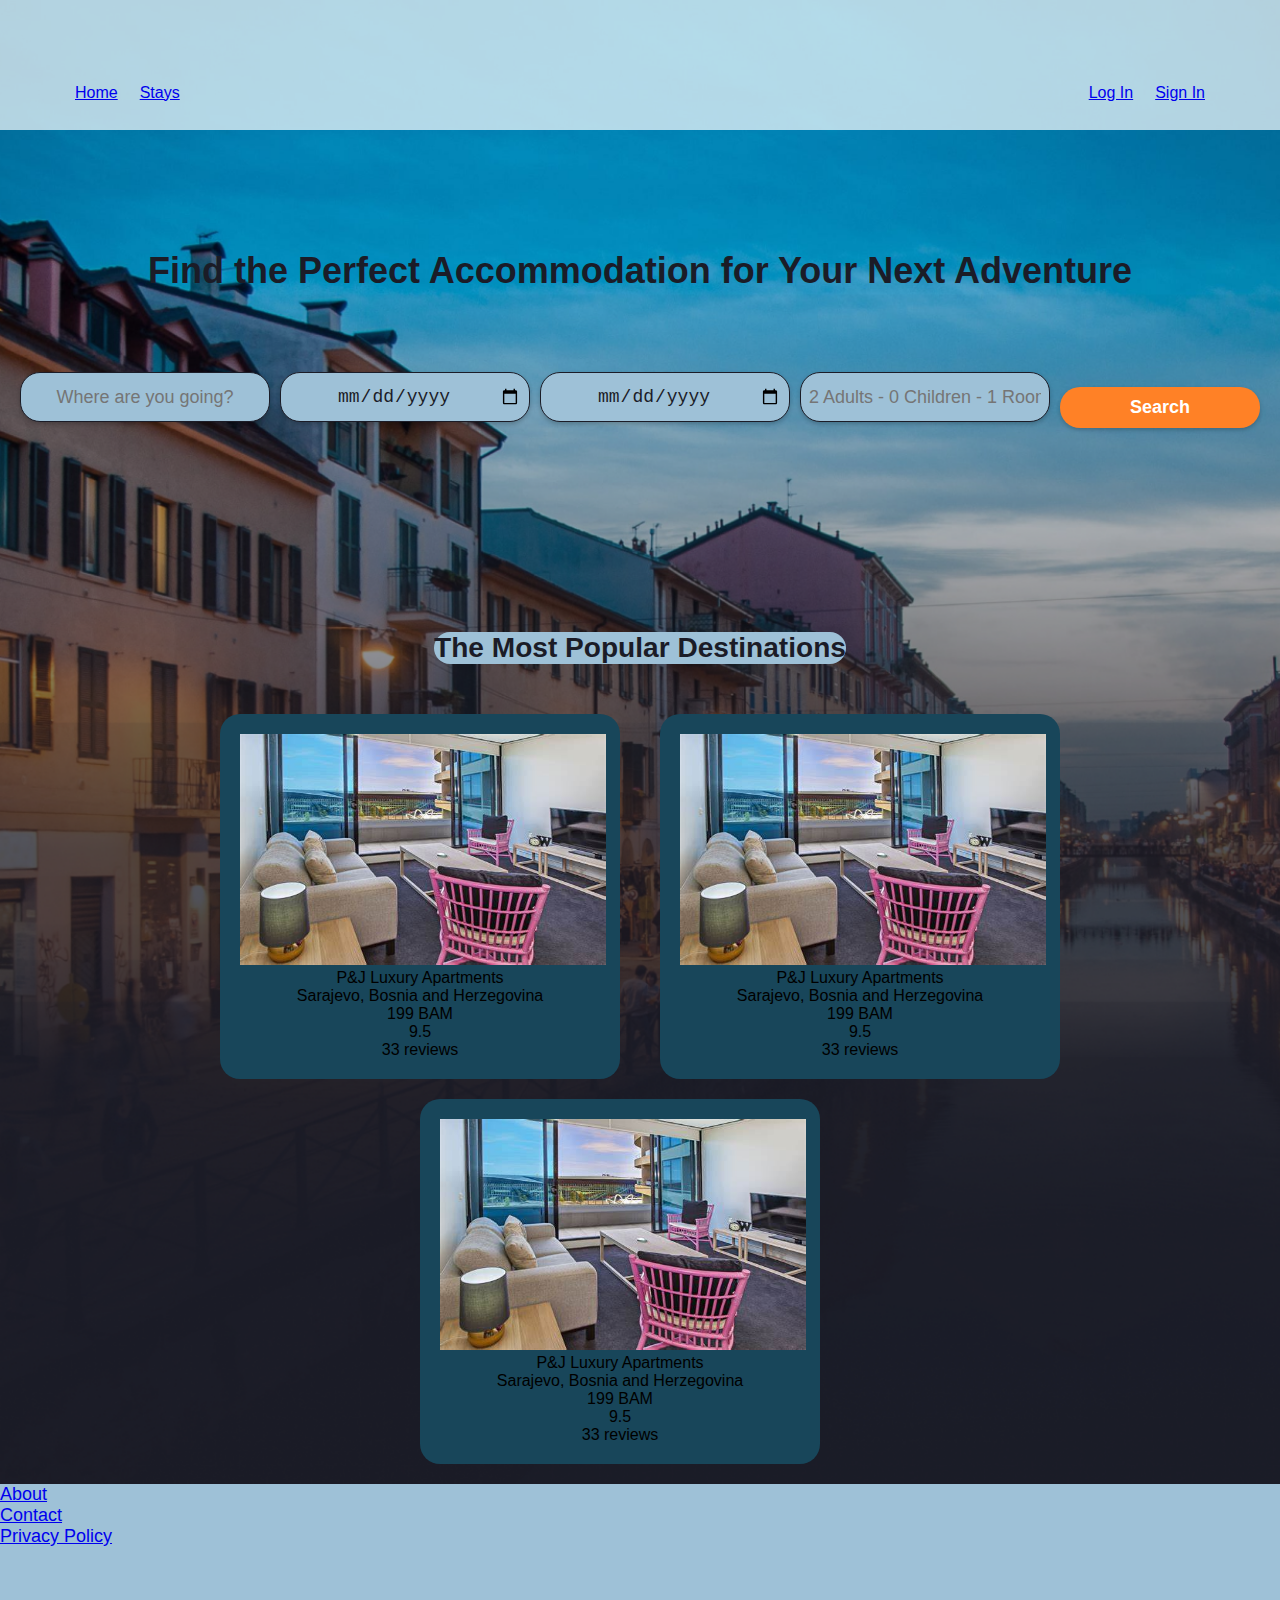
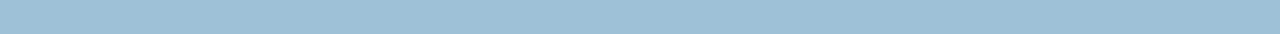
<file: index.html>
<!DOCTYPE html>
<html lang="en">
<head>
  <title>Your Homepage</title>
  <link rel="stylesheet" href="style.css">
  <script src="index.js" type="module"></script>
  <meta charset="UTF-8">
  <meta name="viewport" content="width=device-width, initial-scale=1.0">
  <title>Travel Accommodation App</title>
</head>
<body>
  <div class="frame-1-variant2">
    <div class="home">
      <a href="desktop-1.html">
        <a href="C:\Users\Elma\Documents\index.html" class="place valign-text-bottom inter-bold-mirage-20px">Home</a>
        
      </a>
    </div>
    <div class="stays">
      <a href="C:\Users\Elma\Documents\stays.html" class="stays-1 valign-text-bottom inter-bold-mirage-20px">Stays</a>
      
    </div>
    <div class="frame-2-1 frame-2-4"></div>
    <div class="log-in">
      <a href="C:\Users\Elma\Documents\login.html" class="stays-1 valign-text-bottom inter-bold-mirage-20pxlog-in-1 valign-text-bottom inter-bold-mirage-20px">Log In</a>
      
    </div>
    <div class="sign-in">
      <a href="C:\Users\Elma\Documents\signup.html" class="sign-in-1 valign-text-bottom inter-bold-mirage-20px">Sign In</a>
      
    </div>
  </div>

  <main>
    <section class="hero">
      <h2>Find the Perfect Accommodation for Your Next Adventure</h2>
      <form class="search-form">
        <div class="form-field">
          <label for="destination"></label>
          <input type="text" id="destination" placeholder="Where are you going?">
          <ul class="dropdown-menu">
            <li>Sarajevo, Bosnia and Herzegovina</li>
            <li>Mostar, Bosnia and Herzegovina</li>
            <li>Zenica, Bosnia and Herzegovina</li>
            <li>Konjic, Bosnia and Herzegovina</li>
            <li>Neum, Bosnia and Herzegovina</li>
          </ul>
        </div>
        
  


        <div class="form-field">
          <label class="label" for="check-in"></label>
          <input type="date" id="check-in" class="search-input" placeholder="Check-In">
        </div>
        <div class="form-field">
          <label class="label" for="check-in"></label>
          <input type="date" id="check-in" class="search-input" placeholder="Check-Out">
        </div>
        <div class="form-field">
          <label class="label" for="guests"></label>
          <input type="text" id="guests" class="search-input" placeholder="2 Adults - 0 Children - 1 Room">
        </div>
           <button type="submit" class="search-button">Search</button>
          
      </form>
    
    </section>


    <div class="popular-destinations">
      <h3>The Most Popular Destinations</h3>
    </div>

    <div class="card-container">
      <a href="aptinfo.html">
      <div class="card">
        <div class="card-image">
          <img src="OIP (2).jpg" height="231" width="366">
        </div>
        <div class="card-content">
          <div class="frame-2">
            <div class="frame-19">
              <div class="flex-container">
                <div class="text inter-bold-white-20px">
                  <span class="inter-bold-white-20px">P&amp;J Luxury Apartments</span>
                </div>
                <div class="text inter-bold-white-20px">
                  <span class="inter-bold-white-18px">Sarajevo, Bosnia and Herzegovina</span>
                </div>
                <div class="text inter-bold-white-20px">
                  <span class="inter-bold-white-18px">199 BAM</span>
                </div>
              </div>
              <div class="frame-container">
                <div class="frame-20">
                  <div class="x89 valign-text-middle inter-bold-pigeon-post-18px">9.5</div>
                </div>
                <div class="frame-21">
                  <div class="x23-reviews valign-text-middle inter-bold-pigeon-post-16px">33 reviews</div>
                </div>
              </div>
            </div>
          </div>
        </div>
      </a>
      </div>
    

      <div class="card">
        <a href="aptinfo.html">
        <div class="card-image">
          <img src="OIP (2).jpg" height="231" width="366">
        </div>
        <div class="card-content">
          <div class="frame-2">
            <div class="frame-19">
              <div class="flex-container">
                <div class="text inter-bold-white-20px">
                  <span class="inter-bold-white-20px">P&amp;J Luxury Apartments</span>
                </div>
                <div class="text inter-bold-white-20px">
                  <span class="inter-bold-white-18px">Sarajevo, Bosnia and Herzegovina</span>
                </div>
                <div class="text inter-bold-white-20px">
                  <span class="inter-bold-white-18px">199 BAM</span>
                </div>
              </div>
              <div class="frame-container">
                <div class="frame-20">
                  <div class="x89 valign-text-middle inter-bold-pigeon-post-18px">9.5</div>
                </div>
                <div class="frame-21">
                  <div class="x23-reviews valign-text-middle inter-bold-pigeon-post-16px">33 reviews</div>
                </div>
              </div>
            </div>
          </div>
        </div>
      </a>
      </div>
    

      <div class="card">
        <a href="aptinfo.html">
        <div class="card-image">
          <img src="OIP (2).jpg" height="231" width="366">
        </div>
        <div class="card-content">
          <div class="frame-2">
            <div class="frame-19">
              <div class="flex-container">
                <div class="text inter-bold-white-20px">
                  <span class="inter-bold-white-20px">P&amp;J Luxury Apartments</span>
                </div>
                <div class="text inter-bold-white-20px">
                  <span class="inter-bold-white-18px">Sarajevo, Bosnia and Herzegovina</span>
                </div>
                <div class="text inter-bold-white-20px">
                  <span class="inter-bold-white-18px">199 BAM</span>
                </div>
              </div>
              <div class="frame-container">
                <div class="frame-20">
                  <div class="x89 valign-text-middle inter-bold-pigeon-post-18px">9.5</div>
                </div>
                <div class="frame-21">
                  <div class="x23-reviews valign-text-middle inter-bold-pigeon-post-16px">33 reviews</div>
                </div>
              </div>
            </div>
          </div>
        </div>
      </div>
    </div>
  </a>
  </main>

  <footer>
    <div class="footer-content">
      <ul>
        <li><a href="C:\Users\Elma\Documents\aboutus.html">About</a></li>
        <li><a href="#">Contact</a></li>
        <li><a href="#">Privacy Policy</a></li>
      </ul>
    </div>
  </footer>
</body>
</html>
</file>
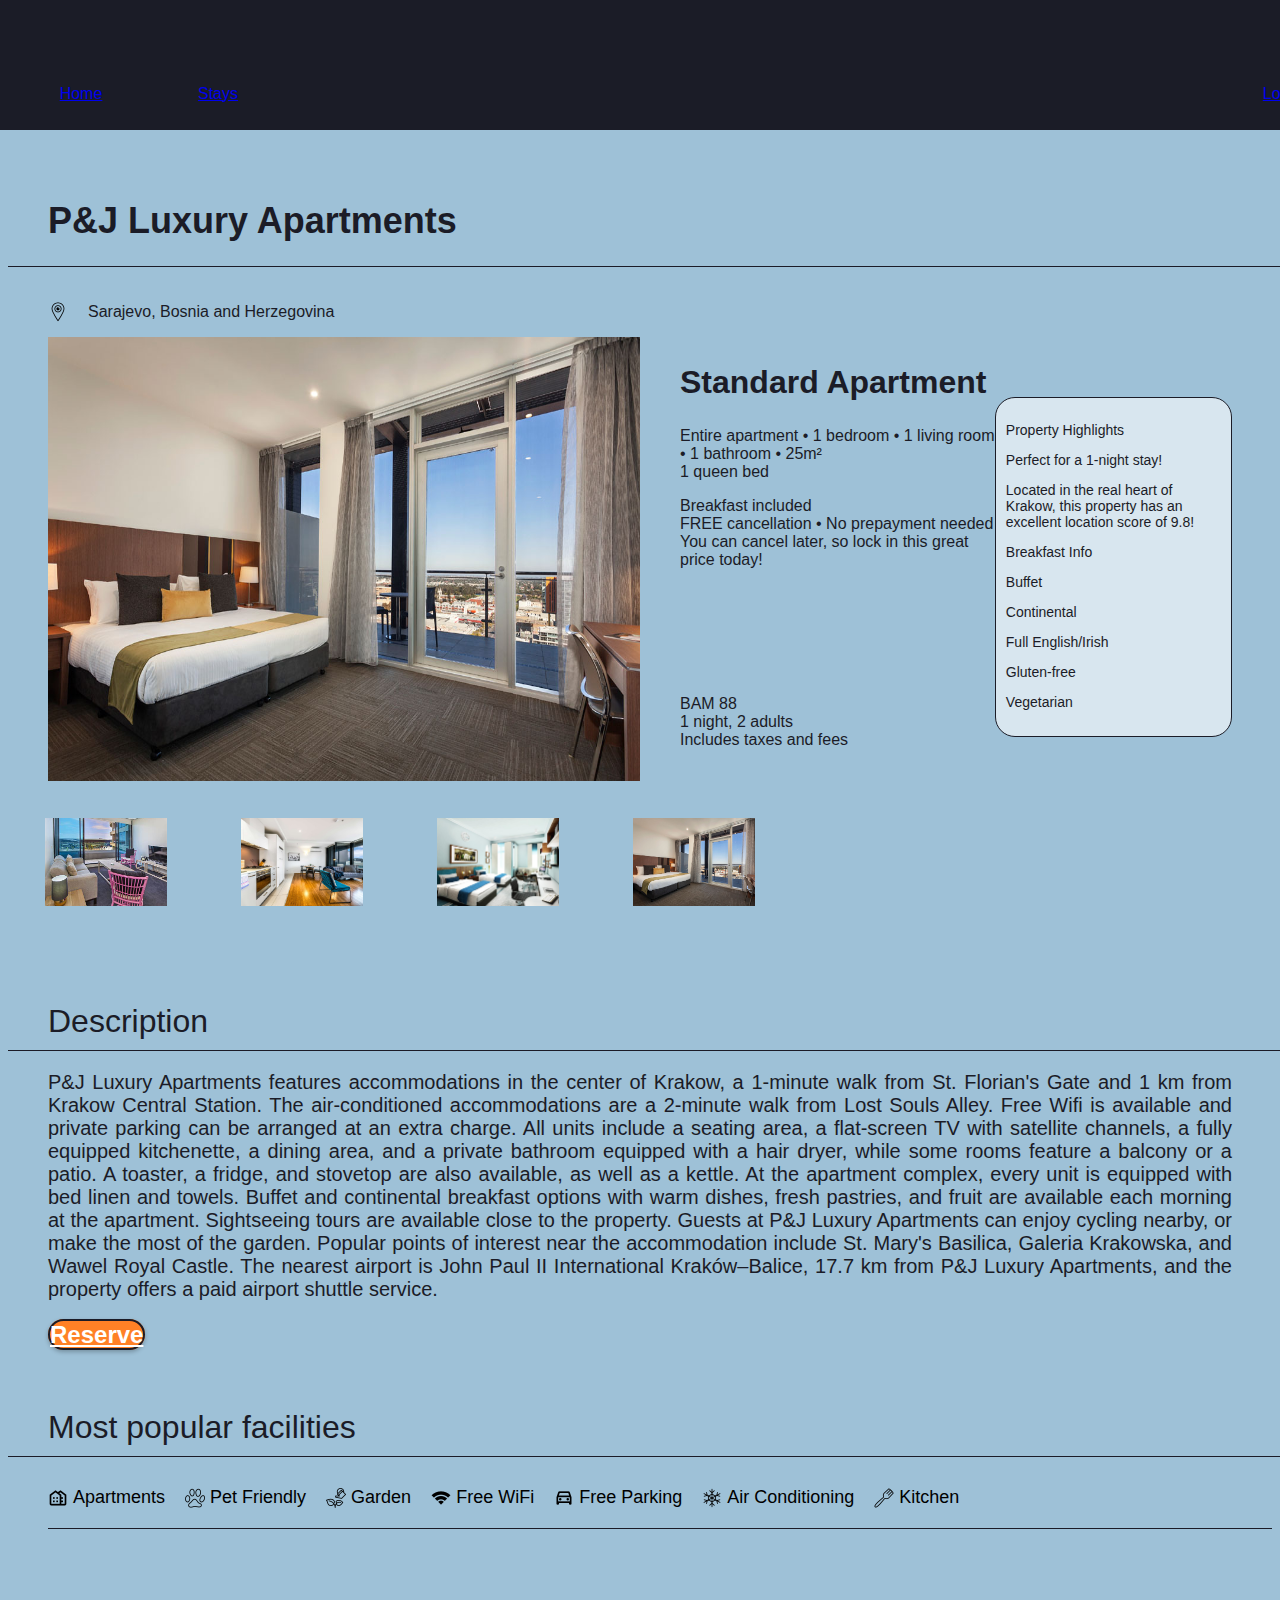
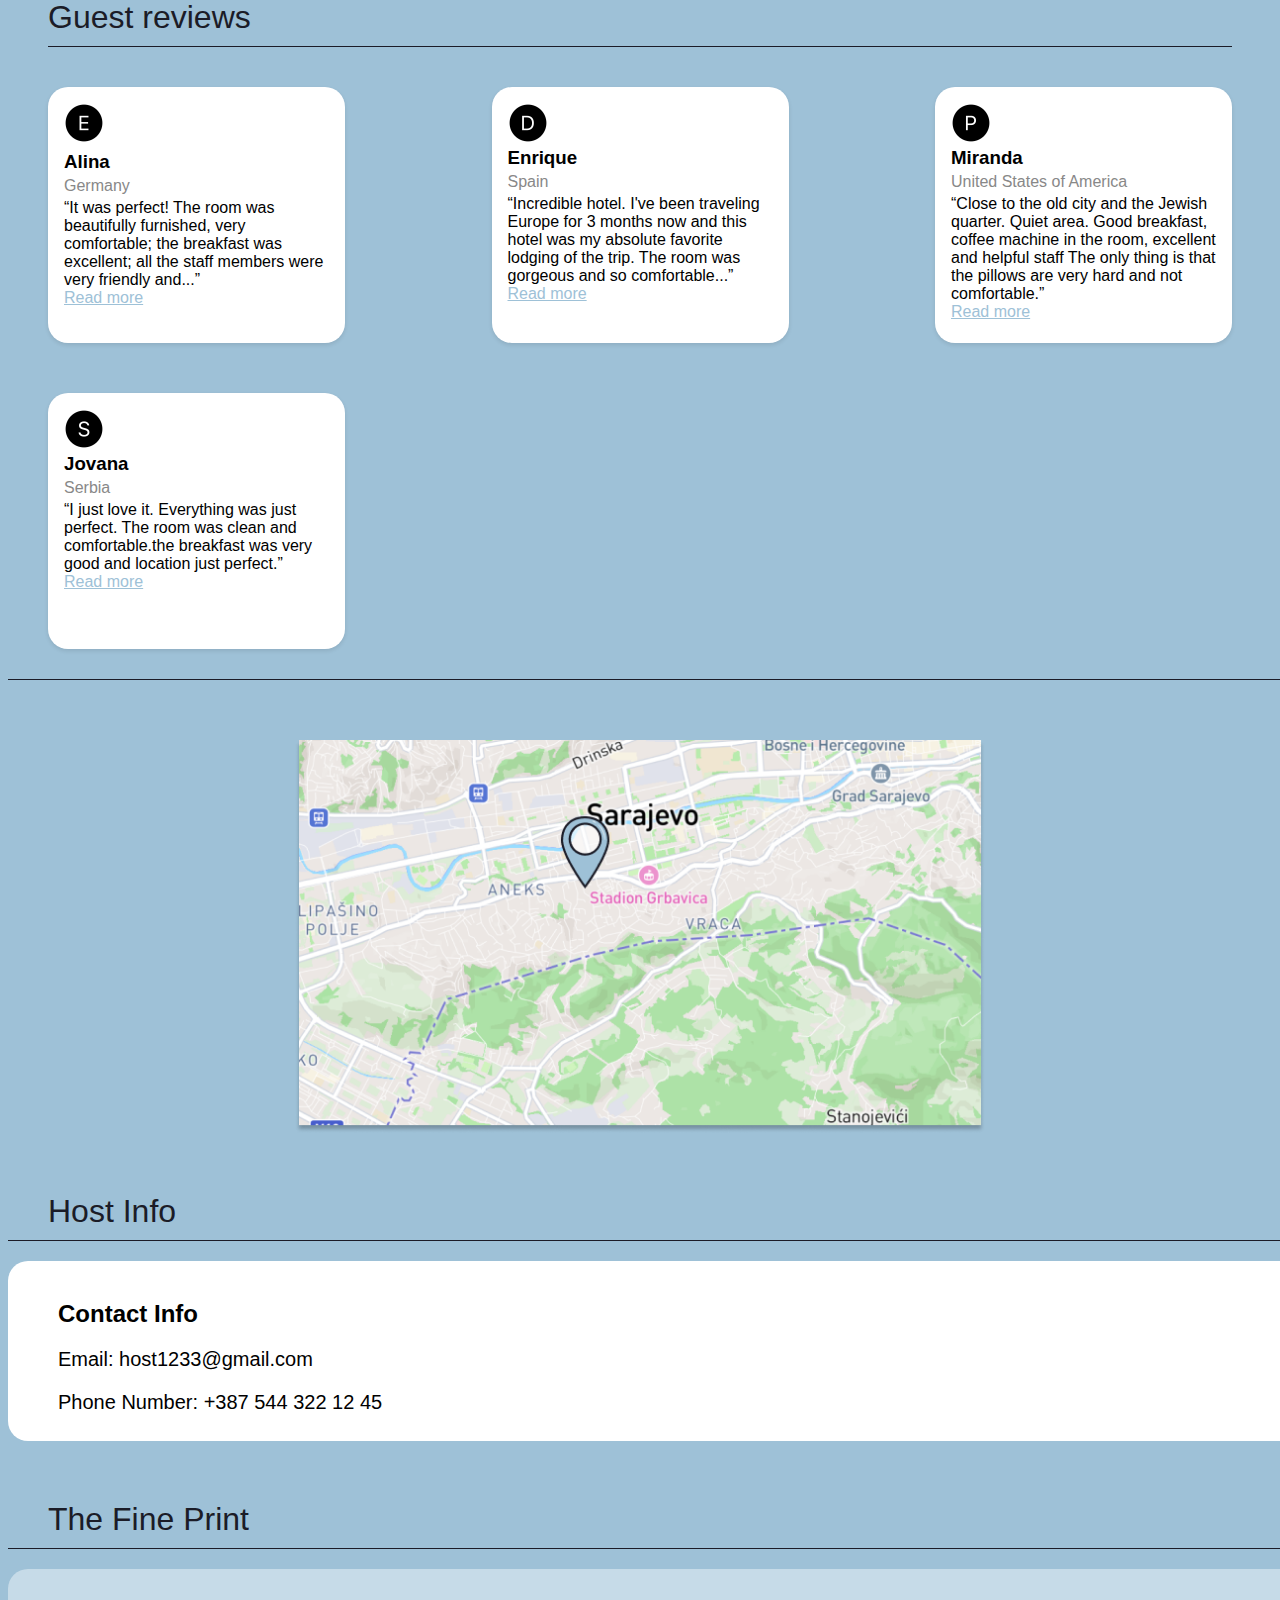
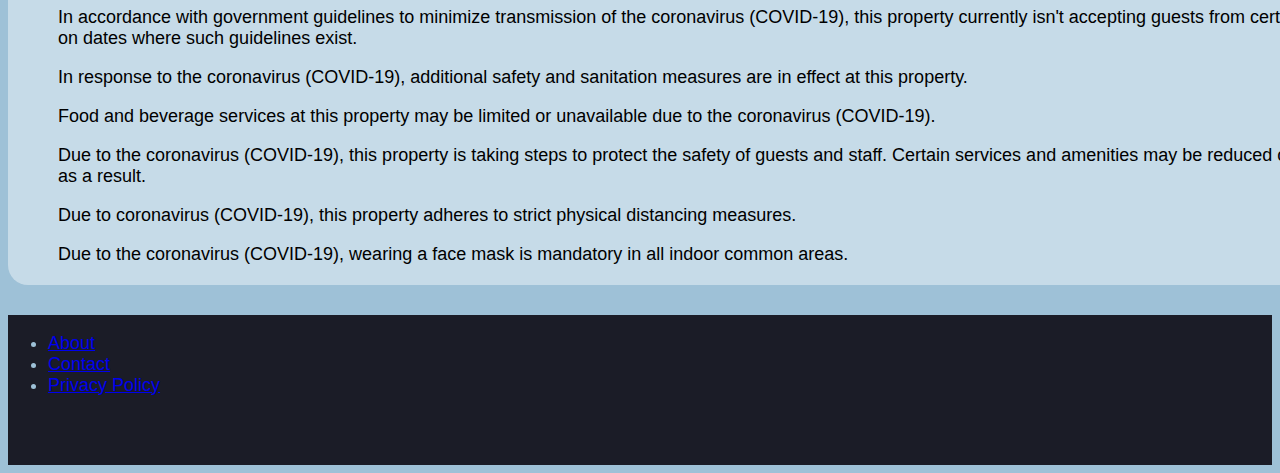
<file: aptinfo.html>
<!DOCTYPE html>
<html>

<head>
  <title>P&amp;J Luxury Apartments</title>
  <link rel="stylesheet" type="text/css" href="aptinfo.css">
  <script src="aptinfo.js" type="module"></script>


  <style>
  
  </style>
</head>

<body>
  <header>
    <div class="frame-1-variant2">
      <div class="home">
        <a href="C:\Users\Elma\Documents\index.html" class="place valign-text-bottom inter-bold-mirage-20px">Home</a>
        </a>
      </div>
      <div class="stays">
        <a href="C:\Users\Elma\Documents\stays.html" class="stays-1 valign-text-bottom inter-bold-mirage-20px">Stays</a>
        
      </div>
      <div class="frame-2-1 frame-2-4"></div>
      <div class="log-in">
        <a href="C:\Users\Elma\Documents\login.html" class="stays-1 valign-text-bottom inter-bold-mirage-20pxlog-in-1 valign-text-bottom inter-bold-mirage-20px">Log In</a>
        
      </div>
      <div class="sign-in">
        <a href="C:\Users\Elma\Documents\signup.html" class="sign-in-1 valign-text-bottom inter-bold-mirage-20px">Sign In</a>
      </div>
    </div>
  </header>

  <div class="apartment-info">
    <h1 class="apartment-title">P&amp;J Luxury Apartments</h1>
    <div class="separator"></div>
    <div class="location" id="location-sarajevo">
      <div class="location-image"></div>
      <p>Sarajevo, Bosnia and Herzegovina</p>
    </div>
    
    <div>
</div>
<div>
  <div class="row-wrapper">
    <img class="big-picture" src="quest_franklin_two_bedroom__executive_apartment_3.jpg" alt="Big Picture" onclick="enlargeImage(this)">
    <div class="apartment-details">
      <div class="apartment-info-left">
        <h2 class="apartment-type">Standard Apartment</h2>
        <p class="apartment-description">Entire apartment • 1 bedroom • 1 living room • 1 bathroom • 25m²<br>1 queen bed</p>
        <p class="apartment-description">Breakfast included<br>FREE cancellation • No prepayment needed<br>You can cancel later, so lock in this great price today!<br><br><br><br> <br><br><br><br>  BAM 88 <br> 1 night, 2 adults <br> Includes taxes and fees </p>
  </div>
     <div class="highlight-box">
      <p class="property-highlights">Property Highlights</p>
      <p class="property-highlights">Perfect for a 1-night stay!</p>
      <p class="property-highlights">Located in the real heart of Krakow, this property has an excellent location score of 9.8!</p>
      <p class="property-highlights">Breakfast Info</p>
      <p class="property-highlights">Buffet</p>
      <p class="property-highlights">Continental</p>
      <p class="property-highlights">Full English/Irish</p>
      <p class="property-highlights">Gluten-free</p>
      <p class="property-highlights">Vegetarian</p>
    </div>
</div>
</div>
  

<div>

  <div class="image-gallery">
    <div class="image-container">
      <img src="OIP (2).jpg" alt="Small Picture 1" onclick="enlargeImage(this)" />
    </div>
    <div class="image-container">
      <img src="940-Neo-2208-200-Spencer-Street-Melbourne-3000-photo46.jpg" alt="Small Picture 2" onclick="enlargeImage(this)" />
    </div>
    <div class="image-container">
      <img src="QU-Student-Accomodation-01.jpg" alt="Small Picture 3" onclick="enlargeImage(this)" />
  </div>
  <div class="image-container">
    <img src="quest_franklin_two_bedroom__executive_apartment_3.jpg" alt="Big Picture" onclick="enlargeImage(this)" />

  </div>
  </div>
  

    <div class="description-title">Description</div>
    <div class="description-line"></div>
    <p class="description-text">P&amp;J Luxury Apartments features accommodations in the center of Krakow, a 1-minute walk from St.
      Florian's Gate and 1 km from Krakow Central Station. The air-conditioned accommodations are a 2-minute walk from
      Lost Souls Alley. Free Wifi is available and private parking can be arranged at an extra charge. All units include
      a seating area, a flat-screen TV with satellite channels, a fully equipped kitchenette, a dining area, and a
      private bathroom equipped with a hair dryer, while some rooms feature a balcony or a patio. A toaster, a fridge,
      and stovetop are also available, as well as a kettle. At the apartment complex, every unit is equipped with bed
      linen and towels. Buffet and continental breakfast options with warm dishes, fresh pastries, and fruit are
      available each morning at the apartment. Sightseeing tours are available close to the property. Guests at P&amp;J
      Luxury Apartments can enjoy cycling nearby, or make the most of the garden. Popular points of interest near the
      accommodation include St. Mary's Basilica, Galeria Krakowska, and Wawel Royal Castle. The nearest airport is John
      Paul II International Kraków–Balice, 17.7 km from P&amp;J Luxury Apartments, and the property offers a paid airport
      shuttle service.</p>
    </div>
</div>

<a href="details.html" class="search-button">Reserve</a>

</div>
<div class="description-title">Most popular facilities</div>
<div class="description-line"></div>
<div class="facility-container">
  <div class="facility">
    <img src="icons8-apartment-20.png" alt="Apartments">
    <span>Apartments</span>
  </div>
  <div class="facility">
    <img src="icons8-pet-20.png" alt="Pet Friendly">
    <span>Pet Friendly</span>
  </div>
  <div class="facility">
    <img src="icons8-garden-20.png" alt="Garden">
    <span>Garden</span>
  </div>
  <div class="facility">
    <img src="icons8-wifi-20.png" alt="Free WiFi">
    <span>Free WiFi</span>
  </div>
  <div class="facility">
    <img src="icons8-car-20.png" alt="Free Parking">
    <span>Free Parking</span>
  </div>
  <div class="facility">
    <img src="icons8-snowflake-20.png" alt="Air Conditioning">
    <span>Air Conditioning</span>
  </div>
  <div class="facility">
    <img src="icons8-fork-20.png" alt="Kitchen">
    <span>Kitchen</span>
  </div>
  <div class="description-line"></div>
</div>
<div class="description-title">Guest reviews</div>

<div class="review-container">
<div class="description-line"></div>
  
  <div class="review-card">
    <div class="review-img">
      <img src="icons8-circled-e-40.png" alt="Alina">
    </div>
      <h3 class="review-name">Alina</h3>
      <p class="review-country">Germany</p>
      <p class="review-text">“It was perfect! The room was beautifully furnished, very comfortable; the breakfast was excellent; all the staff members were very friendly and...”</p>
      <a href="#" class="read-more">Read more</a>
      <div class="review-content">
        
        <div id="overlayContainer" class="overlay-container">
          <div class="overlay-content">
            <h3 class="review-name">Alina</h3>
      <p class="review-country">Germany</p>
      <p class="review-text">“It was perfect! The room was beautifully furnished, very comfortable; the breakfast was excellent; all the staff members were very friendly and helpful. It definitely added to our great time in Sarajevo!

        I would definitely stay here if I returned to Sarajevo”</p>
          
        
        
        <button class="close-overlay">Close</button>
          </div>
        </div>
    </div>
  </div>
  <div class="review-card">
    <img src="icons8-circled-d-40.png" alt="Alina">
      <h3 class="review-name">Enrique</h3>
      <p class="review-country">Spain</p>
      <p class="review-text">“Incredible hotel. I've been traveling Europe for 3 months now and this hotel was my absolute favorite lodging of the trip. The room was gorgeous and so comfortable...”</p>
      <a href="#" class="read-more">Read more</a>
      <div class="review-content">
        
      </div>
  </div>
  <div class="review-card">
    <img src="icons8-circled-p-40.png" alt="Alina">
    <h3 class="review-name">Miranda</h3>
      <p class="review-country">United States of America</p>
      <p class="review-text">“Close to the old city and the Jewish quarter. Quiet area. Good breakfast, coffee machine in the room, excellent and helpful staff
        The only thing is that the pillows are very hard and not comfortable.”</p>
      <a href="#" class="read-more">Read more</a>
      <div class="review-content"></div>

</div>
  <div class="review-card">
    <img src="icons8-circled-s-40.png" alt="Alina"> 
      <h3 class="review-name">Jovana</h3> 
      <p class="review-country">Serbia</p>
      <p class="review-text">“I just love it. Everything was just perfect. The room was clean and comfortable.the breakfast was very good and location just perfect.”</p>
      <a href="#" class="read-more">Read more</a>
    <div class="review-content">
    
    </div>
  </div>
</div>
<div class="description-line"></div>


<div class="centered-picture">
  <img src="Component 6.png" alt="Picture">
</div>

<div class="description-title">Host Info</div>
<div class="description-line"></div>
<div class="contact-box">
  <h2 class="contact-title">Contact Info</h2>
  <p class="contact-info">Email:   host1233@gmail.com</p>
  <p class="contact-info">Phone Number:       +387 544 322 12 45</p>
</div>

<div class="description-title">The Fine Print</div>
<div class="description-line"></div>
<div class="fineprint-box">
 <p class="fineprint-info">In accordance with government guidelines to minimize transmission of the coronavirus (COVID-19), this property currently isn't accepting guests from  certain countries on dates where such guidelines exist.</p>
  <p class="fineprint-info">In response to the coronavirus (COVID-19), additional safety and sanitation measures are in effect at this property.</p>
  <p class="fineprint-info">Food and beverage services at this property may be limited or unavailable due to the coronavirus (COVID-19).</p>
  <p class="fineprint-info">Due to the coronavirus (COVID-19), this property is taking steps to protect the safety of guests and staff. Certain services and amenities may be    reduced or unavailable as a result.</p>
  <p class="fineprint-info">Due to coronavirus (COVID-19), this property adheres to strict physical distancing measures.</p>
  <p class="fineprint-info">Due to the coronavirus (COVID-19), wearing a face mask is mandatory in all indoor common areas.</p>
  
</div>

<footer>
  <div class="footer-content">
    <ul>
      <li><a href="C:\Users\Elma\Documents\aboutus.html">About</a></li>
      <li><a href="#">Contact</a></li>
      <li><a href="#">Privacy Policy</a></li>
    </ul>
  </div>
</footer>


<script>
  document.addEventListener('DOMContentLoaded', function() {
  // Get the elements
  const overlayContainer = document.getElementById('overlayContainer');
  const closeOverlay = overlayContainer.querySelector('.close-overlay');
  const readMoreButtons = document.querySelectorAll('.read-more');

  // Store the scroll position
  let scrollPosition = 0;

  // Function to open the overlay
  const openOverlay = () => {
    // Save the current scroll position
    scrollPosition = window.pageYOffset || document.documentElement.scrollTop;
    
    // Add a class to the body to fix its position
    document.body.classList.add('fixed-body');

    // Show the overlay
    overlayContainer.classList.add('active');

    // Prevent scrolling on the background content
    document.body.style.top = `-${scrollPosition}px`;
  };

  // Function to close the overlay
  const closeOverlayHandler = () => {
    // Remove the class from the body and restore its position
    document.body.classList.remove('fixed-body');
    document.body.style.top = '';

    // Hide the overlay
    overlayContainer.classList.remove('active');

    // Restore the scroll position
    window.scrollTo(0, scrollPosition);
  };

  // Attach event listeners to the read more buttons
  readMoreButtons.forEach((button) => {
    button.addEventListener('click', openOverlay);
  });

  // Attach event listener to the close button
  closeOverlay.addEventListener('click', closeOverlayHandler);
});



  document.addEventListener('DOMContentLoaded', function() {
    // Get the elements
    const overlayContainer = document.getElementById('overlayContainer');
    const closeOverlay = overlayContainer.querySelector('.close-overlay');
    const readMoreButtons = document.querySelectorAll('.read-more');
    const locationSarajevo = document.getElementById('location-sarajevo'); // Add this line

    // ...

    // Function to scroll to the target element
    const scrollToElement = (element) => {
      element.scrollIntoView({
        behavior: 'smooth',
        block: 'start',
      });
    };

    // Attach event listener to the Sarajevo location
    locationSarajevo.addEventListener('click', () => {
      const targetElement = document.querySelector('.centered-picture');
      scrollToElement(targetElement);
    });

    // ...
  });

  function enlargeImage(image) {
  // Create enlarged image container
  var enlargedContainer = document.createElement('div');
  enlargedContainer.classList.add('enlarged-image-container');

  // Create enlarged image
  var enlargedImage = document.createElement('img');
  enlargedImage.classList.add('enlarged-image');
  enlargedImage.src = image.src;
  enlargedContainer.appendChild(enlargedImage);

  // Append enlarged image container to the body
  document.body.appendChild(enlargedContainer);

  // Remove enlarged image container when clicked
  enlargedContainer.addEventListener('click', function() {
    enlargedContainer.remove();
  });
}

</script>
</file>
<file: aptinfo.css>
.frame-1-variant2 {
    align-items: center;
    background-color:#1B1C27  ;
    display: flex;
    height: 130px;
    left: 0;
    padding: 0 41px;
    position: absolute;
    top: 0;
    width: 1440px;
  }
  
  .home {
    align-items: flex-end;
    display: flex;
    height: 34px;
    margin-top: 41px;
    min-width: 81px;
    padding: 1px 11px;
    color: #9EC1D7;
  }
  
  .valign-text-bottom {
    display: flex;
    flex-direction: column;
    justify-content: flex-end;
  }
  
  .place {
    cursor: pointer;
    height: 24px;
    letter-spacing: 0;
    line-height: normal;
    min-width: 58px;
    text-align: center;
    white-space: nowrap;
  }
  
  .sign-in {
    align-items: flex-start;
    display: flex;
    gap: 10px;
    margin-left: 35px;
    margin-top: 51px;
    position: relative;
    width: fit-content;
    color: #9EC1D7;
  }
  
  .sign-in-1 {
    letter-spacing: 0;
    line-height: normal;
    margin-top: -1px;
    position: relative;
    text-align: center;
    white-space: nowrap;
    width: fit-content;
  }
  
  .stays {
    align-items: flex-end;
    display: flex;
    height: 34px;
    margin-left: 35px;
    margin-top: 41px;
    min-width: 78px;
    padding: 1px 11px;
    color: #9EC1D7;
  }
  
  .stays-1 {
    height: 24px;
    letter-spacing: 0;
    line-height: normal;
    min-width: 56px;
    text-align: center;
    white-space: nowrap;
  }
  
  .frame-2-1 {
    height: 139px;
    margin-left: 340px;
    width: 290px;
  }
  
  .desktop-1 .frame-2-4 {
    background-image: url("TripStayz__6_-removebg-preview.png");
    background-position: 50% 50%;
    background-size: cover;
  }
  
  .log-in {
    align-items: flex-end;
    display: flex;
    height: 34px;
    margin-left: 336px;
    margin-top: 41px;
    min-width: 83px;
    padding: 1px 12px;
    color: #9EC1D7;
  }
  
  .log-in-1 {
    height: 24px;
    letter-spacing: 0;
    line-height: normal;
    min-width: 59px;
    text-align: center;
    white-space: nowrap;
  }
  
  body {
    background-color: #9EC1D7;
    font-family: Inter, sans-serif;
  }

  .apartment-title {
    font-size: 36px;
    color: #1B1C27;
    margin-top: 200px;
    margin-left: 40px;
  }

  .separator {
    margin: 10px auto;
    width: 1450px;
    height: 1px;
    background-color: #1B1C27;
  }

  .location {
    display: flex;
    align-items: center;
    color: #1B1C27;
    margin-top: 20px;
  }

  .location-image {
    width: 20px;
    height: 20px;
    margin-right: 20px;
    margin-left: 40px;
    /* Replace the placeholder with the URL or path to your image */
    background-image: url("icons8-pin-20.png");
    background-size: cover;
    border-radius: 50%;
  }

  .location p:hover {
    cursor: pointer;
    font-weight: bold;
  }
  
  .row-wrapper {
    display: flex;
  }

  .row-wrapper > * {
    flex: 1;
  }

  .big-picture {
    width: 562px;
    height: 444px;
    margin-left: 40px;
    margin-right: 20px;
    overflow: hidden;

  }
  .big-picture img {
    width: 100%;
    height: 100%;
    object-fit: cover;
    cursor: pointer;
    transition: transform 0.3s;
  }
  
  .big-picture img:hover {
    transform: scale(1.1);
  }

  .enlarged-big-picture {
    position: fixed;
    top: 0;
    left: 0;
    width: 100%;
    height: 100%;
    display: flex;
    justify-content: center;
    align-items: center;
    background-color: rgba(0, 0, 0, 0.7);
    z-index: 9999;
  }

  .image-gallery {
    display: flex;
    flex-wrap: wrap;
  }
  
  .image-container {
    max-width: 122px;
    max-height: 88px;
    overflow: hidden;
    margin: 37px;
    position: relative;
  }
  
  .image-container img {
    width: 100%;
    height: 100%;
    object-fit: cover;
    cursor: pointer;
    transition: transform 0.3s;
  }
  
  .image-container img:hover {
    transform: scale(1.1);
  }
  
  .enlarged-image-container {
    position: fixed;
    top: 0;
    left: 0;
    width: 100%;
    height: 100%;
    display: flex;
    justify-content: center;
    align-items: center;
    background-color: rgba(0, 0, 0, 0.7);
    z-index: 1;
  }
  
  .enlarged-image {
    max-width: 80%;
    max-height: 80%;
    object-fit: contain;
    backdrop-filter: blur(5px);
  }
  

  .apartment-details {
    display: flex;
    align-items: flex-start;
    justify-content: space-between;
    margin-top: 0px;
    margin-left: 20px;

  }

  .apartment-type {
    font-size: 32px;
    color: #1B1C27;
  }

  .apartment-description {
    font-size: 16px;
    color: #1B1C27;
  }

  .price-details {
    display: flex;
    align-items: flex-end;
    font-size: 16px;
    color: #1B1C27;
  }

  .price {
    font-size: 32px;
    color: #1B1C27;
    margin-bottom: 5px;
  }

  .highlight-box {
    background-color: rgba(255, 255, 255, 0.6);
    border: 1px solid #1B1C27;
    padding: 10px;
    margin-top: 20px;
    height: 318px;
    width: 315px;
    border-radius: 20px;
    box-shadow: #1B1C27;
    margin-top: 60px;
    margin-right: 40px;
  }

  .property-highlights {
    font-size: 14px;
    color: #1B1C27;
  }

  .description-title {
    font-size: 32px;
    color: #1B1C27;
    text-align: left;
    margin-left: 40px;
    margin-top: 60px;
  }

  .description-line {
    margin: 10px auto;
    width: 1450px;
    height: 1px;
    background-color: #1B1C27;
  }

  .description-text {
    font-size: 20px;
    color: #1B1C27;
    text-align: justify;
    margin-left: 40px;
    margin-right: 40px;
  }

  .search-button {
    width: 181px;
    height: 81px;
    background-color: #FF8126;
    color: white;
    font-size: 24px;
    font-weight: bold;
    text-align: center;
    margin-left: 40px;
    margin-top: 50px;
    border: 2px solid #1B1C27;
    box-shadow: 0 2px 4px rgba(0, 0, 0, 0.25);
    cursor: pointer;
    border-radius: 20px;
  
  }
  .facility-container {
    display: flex;
    flex-wrap: wrap;
    margin-left: 40px;
    margin-top: 30px;
  }
  
  .facility {
    display: flex;
    align-items: center;
    margin-right: 20px;
    margin-bottom: 10px;
  }
  
  .facility img {
    width: 20px;
    height: 20px;
    margin-right: 5px;
  }
  
  .facility span {
    font-size: 18px;
  }

  .review-container {
    display: flex;
    flex-wrap: wrap;
    justify-content: space-between;
  
    margin-left: 40px;
    margin-right: 40px;
  }
  
  .review-card {
    width: 265px;
    height: 224px;
    background-color: #fff;
    border-radius: 20px;
    box-shadow: 0 2px 4px rgba(0, 0, 0, 0.1);
    padding: 16px;
    margin-bottom: 20px;
    margin-top: 30px;
  }
  
  .review-img {
    width: 40px;
    height: 40px;
    border-radius: 50%;
    overflow: hidden;
    margin-bottom: 8px;
    
  }
  
  .review-img img {
    width: 100%;
    height: 100%;
    object-fit: cover;
    
  }
  
  .review-content {
    margin-left: 56px;
  }
  
  .review-name {
    margin: 0;
  }
  
  .review-country {
    margin: 4px 0;
    color: #888;
  }
  
  .review-text {
    margin: 0;
  }
  
  .read-more {
    color: #9EC1D7;
    text-align: right;
  }

  
  .expanded .review-text {
    font-size: 18px;
  }

  .centered-picture {
    display: flex;
    justify-content: center;
    margin-top: 20px; /* Adjust the margin as needed */
  }

  .centered-picture img {
    max-width: 690px;
    height: auto;
    margin-top: 40px;
  }
  .contact-box {
    width: 1405px;
    height: 180px;
    margin: 20px auto;
    background-color: white;
    border-radius: 20px;
    padding: 20px;
    box-sizing: border-box;
  }

  .contact-title {
    font-size: 24px;
    text-align: left;
    color: black;
    margin-left: 30px;
    box-shadow: #1B1C27;
  }

  .contact-info {
    font-size: 20px;
    text-align: left;
    color: black;
    margin-left: 30px;
  }

  .fineprint-box {
    width: 1405px;
    height: 316px;
    margin: 20px auto;
    background-color: rgba(255, 255, 255, 0.42);;
    border-radius: 20px;
    padding: 20px;
    box-sizing: border-box;
    box-shadow: #1B1C27;
  }


  .fineprint-info {
    font-size: 18px;
    text-align: left;
    color: black;
    margin-left: 30px;
  }
  
  footer {
    background-color: #1B1C27;
    height: 150px;
    display: flex;
    justify-content: left;
    align-items: left;
    color: #9EC1D7;
    font-size: 18px;
    margin: auto;
    margin-top: 30px;
  }
  
   /* Overlay container */
   .overlay-container {
    position: fixed;
    top: 0;
    left: 0;
    width: 100%;
    height: 100%;
    z-index: 9999;
    background-color: rgba(0, 0, 0, 0.5);
    display: flex;
    justify-content: center;
    align-items: center;
    backdrop-filter: blur(5px); /* Apply background blur */
    pointer-events: none; /* Allow clicks on underlying elements */
    opacity: 0; /* Initially hidden */
    transition: opacity 0.3s ease-in-out;
  }

  /* Overlay content */
  .overlay-content {
    background-color: #fff;
    padding: 20px;
    border-radius: 10px;
    max-width: 1000px;
  }

  /* Show the overlay when it's active */
  .overlay-container.active {
    opacity: 1;
    pointer-events: auto;
  }

  /* Close button */
  .close-overlay {   
     cursor: pointer;
    margin-top: 20px;
  }
  body.fixed-body {
    position: fixed;
    width: 100%;
    overflow-y: scroll;
  }
  
  .overlay-container.active {
    overflow-y: auto;
  }
</file>
<file: style.css>
/* Reset default browser styles */
* {
  box-sizing: border-box;
  margin: 0;
  padding: 0;
}

/* Global styles */
body {
  font-family: Arial, sans-serif;
  background-image: url("Desktop - 31.png");
  background-size: cover;
  background-repeat: no-repeat;
}

/* Header styles */
.frame-1-variant2 {
  align-items: center;
  background-color: rgba(255, 255, 255, 0.7);
  display: flex;
  height: 130px;
  left: 0;
  padding: 0 5%;
  position: absolute;
  top: 0;
  width: 100%;
}

.home,
.stays,
.sign-in,
.log-in {
  align-items: flex-end;
  display: flex;
  height: 34px;
  margin-top: 41px;
  max-width: 81px;
  padding: 1px 11px;
  color: #1B1C27;
}

.valign-text-bottom {
  display: flex;
  flex-direction: column;
  justify-content: flex-end;
}

.place,
.sign-in-1,
.stays-1,
.log-in-1 {
  letter-spacing: 0;
  line-height: normal;
  margin-top: -1px;
  position: relative;
  text-align: center;
  white-space: nowrap;
}

.frame-2-1 {
  height: 139px;
  margin-left: auto;
  margin-right: auto;
  width: 80%;
  max-width: 290px;
}

.desktop-1 .frame-2-4 {
  background-image: url("TripStayz__6_-removebg-preview.png");
  background-position: 50% 50%;
  background-size: cover;
}

.logo {
  font-size: 24px;
  color: #1B1C27;
  font-weight: bold;
  align-content: center;
}

.nav {
  margin-left: auto;
  margin-right: auto;
}

.nav ul {
  list-style: none;
  margin: 0;
  padding: 0;
  display: flex;
  align-items: center;
}

.nav li {
  margin-right: 10px;
}

.nav a {
  font-size: 18px;
  color: #1B1C27;
  text-decoration: none;
}

/* Main styles */
main {
  padding: 20px;
  display: flex;
  flex-direction: column;
  align-items: center;
  justify-content: center;
  text-align: center;
  min-height: 100vh;
  margin-top: 150px;
  position: relative; /* Added position relative */
  z-index: 1; /* Added z-index */
}

.hero {
  margin-bottom: 40px;
}

.hero h2 {
  font-size: 36px;
  font-weight: bold;
  color: #1B1C27;
  text-shadow: rgba(5, 5, 5, 0.8);
  margin-bottom: 80px;
  margin-top: 80px;
}

.search-form {
  display: flex;
  flex-wrap: wrap;
  justify-content: center;
  align-items: center;
}

.form-field {
  display: flex;
  flex-direction: column;
  margin-bottom: 20px;
}

.form-field input[type="text"],
.form-field input[type="date"] {
  width: 250px;
  height: 50px;
  border-radius: 20px;
  border: 1px solid #1B1C27;
  padding: 8px;
  box-shadow: 0 2px 4px rgba(0, 0, 0, 0.2);
  background-color: #9EC1D7;
  color: #1B1C27;
  font-size: 18px;
  text-align: center;
  margin-right: 10px;
}

.form-field {
  position: relative;
}

.dropdown-menu {
  display: none;
  z-index: 1;
  position: absolute;
  top: 100%;
  background-color: #9EC1D7;
  list-style: none;
  padding: 5px 0;
  margin: 0;
  border-radius: 20px;
  overflow: hidden;
  border: 1px solid #1B1C27;
}

.dropdown-menu li {
  padding: 8px 16px;
  cursor: pointer;
  transition: background-color 0.3s;
  border-bottom: 1px solid #1B1C27;
}

.dropdown-menu li:last-child {
  border-bottom: none;
}

.dropdown-menu li:hover {
  background-color: #18465A;
  color: #FFFFFF;
}

input[type="text"]:focus + .dropdown-menu {
  display: block;
}

.search-button {
  background-color: #FF8126;
  border: none;
  padding: 10px;
  color: white;
  font-weight: bold;
  border-radius: 20px;
  width: 200px;
  box-shadow: 0 2px 4px rgba(0, 0, 0, 0.2);
  font-size: 18px;
}

/* Card styles */
.card-container {
  display: flex;
  flex-wrap: wrap;
  justify-content: center;
  gap: 20px;
}
.card-container a {
  color: inherit;
  text-decoration: none;
}

.card {
  max-width: 400px;
  max-height: 415px;
  background-color: #18465A;
  border-radius: 20px;
  margin-right: 20px;
  padding: 20px;
  box-sizing: border-box;
}

.card:last-child {
  margin-right: 0;
}

.card-image img {
  max-width: 366px;
  height: 231px;
}

.card-title {
  color: #FFFFFF;
  font-size: 24px;
  margin-bottom: 10px;
}

.card-description {
  color: #FFFFFF;
  font-size: 18px;
}

.card-link {
  color: #FFFFFF;
  font-size: 16px;
  text-decoration: none;
}

/* Popular destinations styles */
.popular-destinations {
  max-width: 1000px !important;
  max-height: fit-content;
  background-color: #9EC1D7;
  color: #1B1C27;
  font-size: 24px;
  font-weight: bold;
  display: flex;
  justify-content: center;
  align-items: center;
  border-radius: 20px;
  margin-bottom: 50px;
  margin-top: 150px;
}

.popular-destinations ul {
  list-style: none;
  margin: 0;
  padding: 0;
  display: flex;
  justify-content: center;
}

.popular-destinations li {
  margin-right: 20px;
}

.popular-destinations a {
  color: white;
  text-decoration: none;
  font-size: 18px;
  font-weight: bold;
}

/* Footer styles */
footer {
  background-color: #9EC1D7;
  height: 150px;
  display: flex;
  justify-content: left;
  align-items: left;
  color: #1B1C27;
  font-size: 18px;
}
</file>
